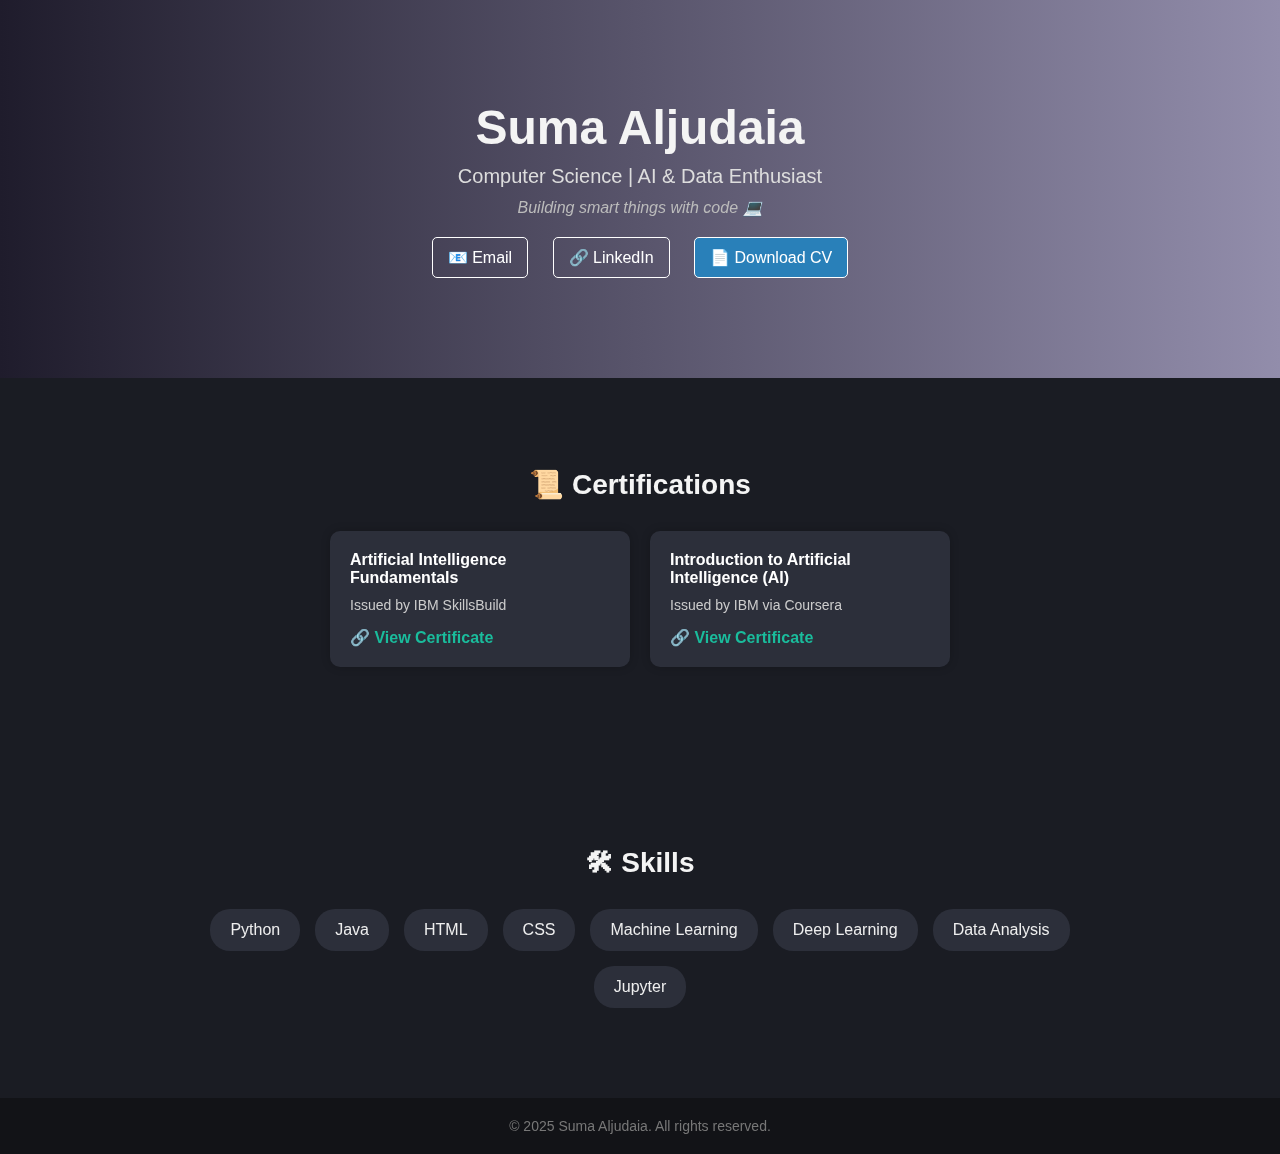
<file: index.html>
<!DOCTYPE html>
<html lang="en">

<head>
    <meta charset="UTF-8" />
    <meta name="viewport" content="width=device-width, initial-scale=1.0" />
    <title>Suma Aljudaia | Portfolio</title>
    <link rel="stylesheet" href="style.css" />
</head>

<body>
    <div class="animated-bg"></div>

    <header>
        <div class="container">
            <h1>Suma Aljudaia</h1>
            <h2>Computer Science | AI & Data Enthusiast</h2>
            <p class="tagline">Building smart things with code 💻</p>
            <div class="contact">
                <a href="mailto:sumaaljudaia@gmail.com">📧 Email</a>
                <a href="https://www.linkedin.com/in/suma-a-92136833b/" target="_blank">🔗 LinkedIn</a>
                <a href="cv.pdf" download class="btn">📄 Download CV</a>
            </div>
        </div>
    </header>
<section class="certs">
    <div class="container">
        <h3>📜 Certifications</h3>
        <div class="card-list">
            <div class="card">
                <h4>Artificial Intelligence Fundamentals</h4>
                <p>Issued by IBM SkillsBuild </p>
                <a href="https://www.credly.com/badges/8143d3e0-e424-41a6-b0fe-896eb3f21ef8" target="_blank">🔗 View
                    Certificate</a>
            </div>
            <div class="card">
                <h4>Introduction to Artificial Intelligence (AI)</h4>
                <p>Issued by IBM via Coursera </p>
                <a href="https://coursera.org/verify/GOETT5OUF8L4" target="_blank">🔗 View Certificate</a>
            </div>
        </div>
    </div>
</section>


    <section class="skills">
        <div class="container">
            <h3>🛠 Skills</h3>
            <div class="skill-list">
                <span>Python</span>
                <span>Java</span>
                <span>HTML</span>
                <span>CSS</span>
                <span>Machine Learning</span>
                <span>Deep Learning</span>
                <span>Data Analysis</span>
                <span>Jupyter</span>
            </div>
        </div>
    </section>

    <footer>
        <p>© 2025 Suma Aljudaia. All rights reserved.</p>
    </footer>

    <script src="script.js"></script>
</body>

</html>
</file>
<file: style.css>
* {
    margin: 0;
    padding: 0;
    box-sizing: border-box;
}

body {
    font-family: 'Segoe UI', Tahoma, Geneva, Verdana, sans-serif;
    background-color: #0f1117;
    color: #f4f4f4;
    overflow-x: hidden;
    position: relative;
}

.animated-bg {
    position: fixed;
    top: 0;
    left: 0;
    width: 100%;
    height: 100%;
    background-image: url('https://www.transparenttextures.com/patterns/cubes.png');
    opacity: 0.04;
    z-index: -1;
    animation: move 30s linear infinite;
}

@keyframes move {
    from {
        background-position: 0 0;
    }

    to {
        background-position: 1000px 1000px;
    }
}

.container {
    width: 90%;
    max-width: 900px;
    margin: auto;
    padding: 40px 20px;
    text-align: center;
}

header {
    background: linear-gradient(to right, #1f1c2c, #928dab);
    padding: 60px 20px;
    box-shadow: 0 4px 20px rgba(0, 0, 0, 0.3);
}

header h1 {
    font-size: 48px;
    margin-bottom: 10px;
}

header h2 {
    font-size: 20px;
    font-weight: 300;
    color: #ddd;
}

.tagline {
    margin-top: 10px;
    font-style: italic;
    color: #bbb;
}

.contact {
    margin-top: 20px;
}

.contact a {
    color: #fff;
    text-decoration: none;
    margin: 0 10px;
    padding: 10px 15px;
    border: 1px solid #fff;
    border-radius: 5px;
    transition: all 0.3s ease;
    display: inline-block;
}

.contact a:hover {
    background-color: #fff;
    color: #1f1c2c;
}

.btn {
    background-color: #2980b9;
    border: none;
    color: white !important;
}

.skills,
.certs {
    background-color: #1a1c23;
    padding: 50px 20px;
}

.skills h3,
.certs h3 {
    font-size: 28px;
    margin-bottom: 30px;
}

.skill-list {
    display: flex;
    flex-wrap: wrap;
    justify-content: center;
    gap: 15px;
}

.skill-list span {
    background-color: #2c2f3a;
    padding: 12px 20px;
    border-radius: 20px;
    font-size: 16px;
    color: #eee;
    transition: 0.3s ease;
}

.skill-list span:hover {
    background-color: #4e4e60;
}

/* ==== شهادات بشكل بطاقات أنيقة ==== */
.card-list {
    display: flex;
    flex-wrap: wrap;
    gap: 20px;
    justify-content: center;
    margin-top: 20px;
}

.card {
    background-color: #2c2f3a;
    padding: 20px;
    border-radius: 10px;
    width: 300px;
    text-align: left;
    box-shadow: 0 0 10px rgba(0, 0, 0, 0.2);
    transition: transform 0.3s ease;
}

.card:hover {
    transform: translateY(-5px);
}

.card h4 {
    margin-bottom: 10px;
    color: #fff;
}

.card p {
    font-size: 14px;
    color: #ccc;
    margin-bottom: 15px;
}

.card a {
    color: #1abc9c;
    text-decoration: none;
    font-weight: bold;
}

.card a:hover {
    text-decoration: underline;
}

/* ==== لو ما استخدمتي البطاقات ==== */
.certs ul {
    list-style-type: none;
    padding: 0;
    font-size: 16px;
    color: #ccc;
}

.certs ul li {
    padding: 8px 0;
    border-bottom: 1px solid #333;
}

footer {
    background-color: #121317;
    text-align: center;
    padding: 20px 0;
    color: #777;
    font-size: 14px;
}
</file>
